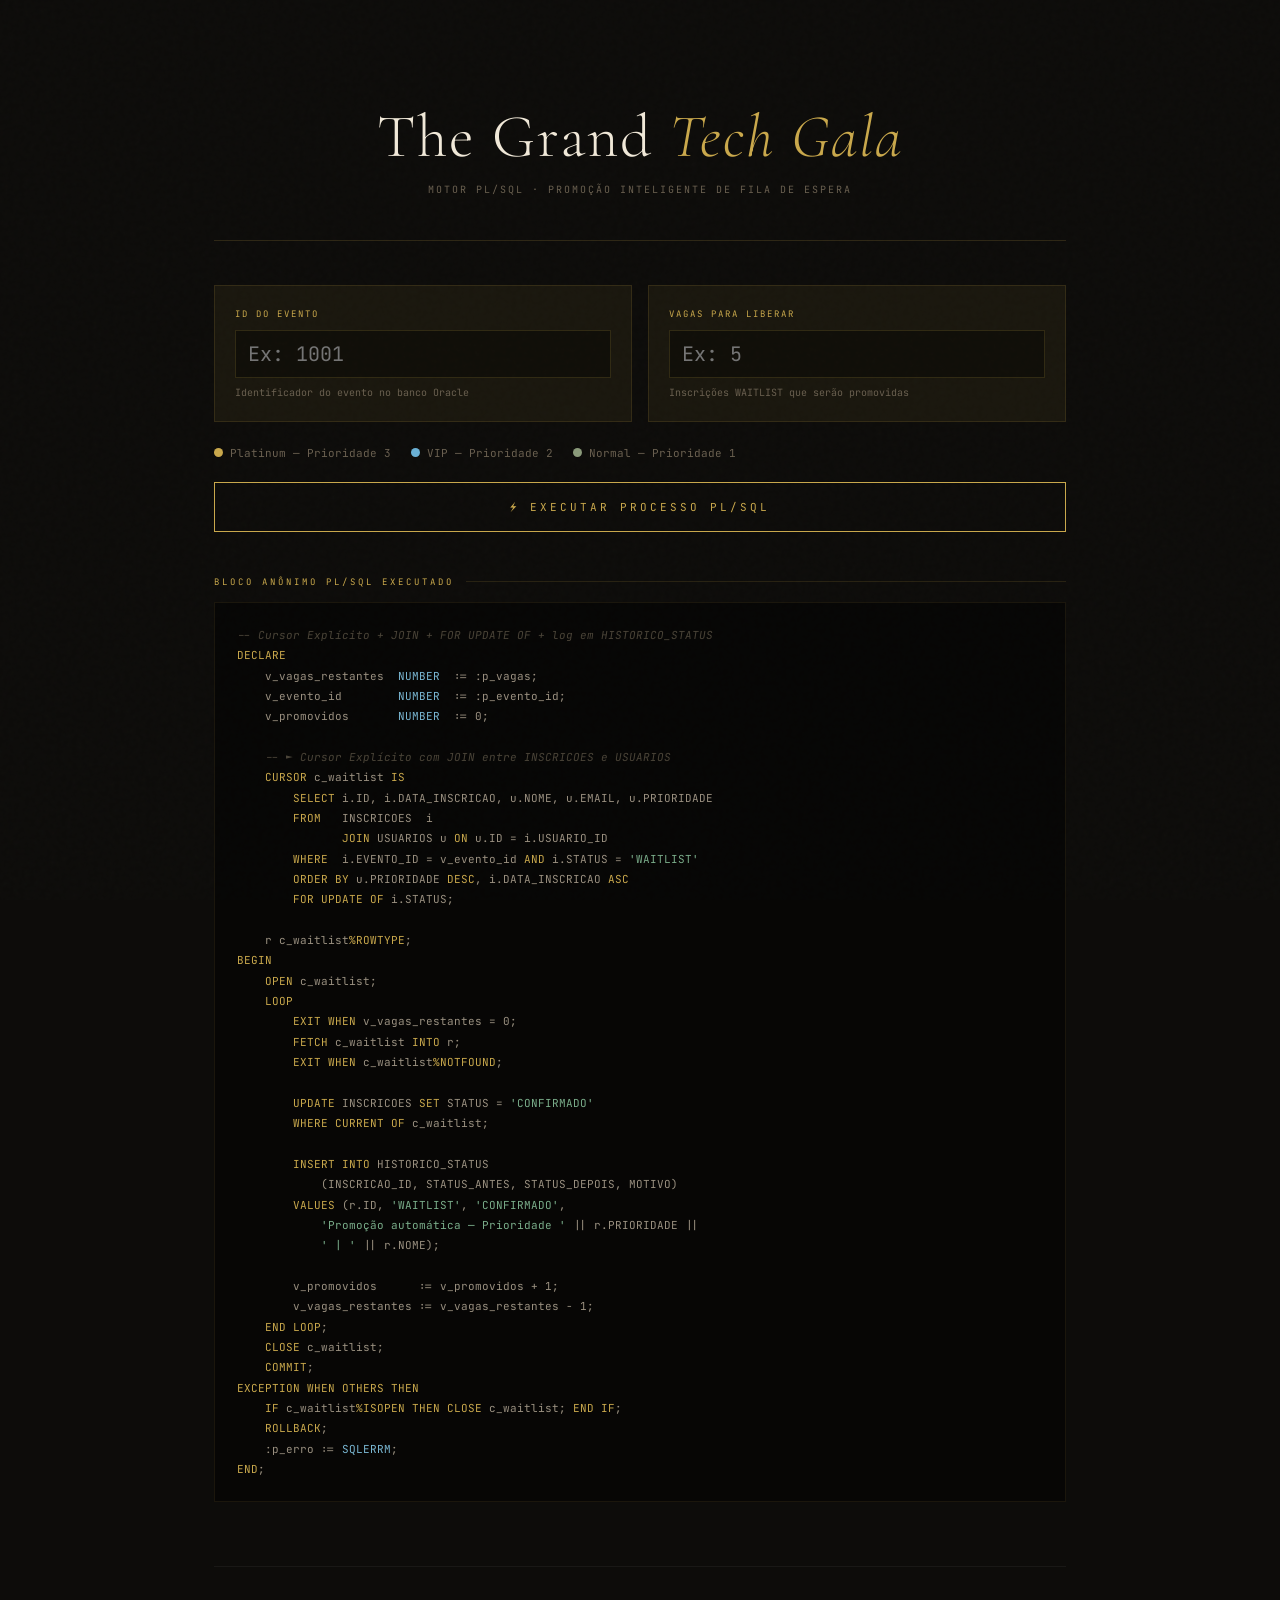
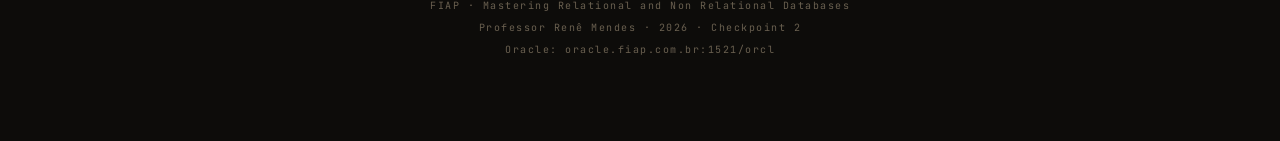
<file: index.html>
<!DOCTYPE html>
<html lang="pt-BR">
<head>
<meta charset="UTF-8">
<meta name="viewport" content="width=device-width, initial-scale=1.0">
<title>The Grand Tech Gala</title>
<link href="https://fonts.googleapis.com/css2?family=Cormorant+Garamond:ital,wght@0,300;0,600;1,300&family=JetBrains+Mono:wght@300;400;500&display=swap" rel="stylesheet">
<style>
:root {
  --gold:#c9a84c; --gold-lt:#e8cc7a; --cream:#f0e8d8;
  --deep:#0d0c0a; --muted:#6a6050; --glass:rgba(201,168,76,.07);
  --confirm:#4caf7a; --vip:#6ab0d4; --normal:#8a9a7a;
}
*, *::before, *::after { box-sizing:border-box; margin:0; padding:0; }
body {
  background:var(--deep); color:var(--cream);
  font-family:'JetBrains Mono',monospace; font-size:13px; min-height:100vh;
}
body::after {
  content:''; position:fixed; inset:0; pointer-events:none; z-index:0; opacity:.35;
  background-image:url("data:image/svg+xml,%3Csvg viewBox='0 0 200 200' xmlns='http://www.w3.org/2000/svg'%3E%3Cfilter id='n'%3E%3CfeTurbulence type='fractalNoise' baseFrequency='.85' numOctaves='4' stitchTiles='stitch'/%3E%3C/filter%3E%3Crect width='100%25' height='100%25' filter='url(%23n)' opacity='.05'/%3E%3C/svg%3E");
}
.wrap { position:relative; z-index:1; max-width:900px; margin:0 auto; padding:48px 24px 80px; }

header { text-align:center; padding:56px 0 44px; border-bottom:1px solid rgba(201,168,76,.18); margin-bottom:44px; }
.eyebrow { display:inline-block; font-size:9px; letter-spacing:3px; text-transform:uppercase; color:var(--gold); border:1px solid rgba(201,168,76,.35); padding:5px 16px; margin-bottom:24px; }
header h1 { font-family:'Cormorant Garamond',serif; font-size:clamp(2.2rem,5vw,3.8rem); font-weight:300; letter-spacing:2px; line-height:1.1; }
header h1 em { color:var(--gold); font-style:italic; }
header p { color:var(--muted); margin-top:12px; font-size:10px; letter-spacing:2px; text-transform:uppercase; }

.form-grid { display:grid; grid-template-columns:1fr 1fr; gap:16px; margin-bottom:24px; }
@media(max-width:560px){ .form-grid{ grid-template-columns:1fr; } }
.field { background:var(--glass); border:1px solid rgba(201,168,76,.14); padding:22px 20px; }
.field label { display:block; font-size:9px; letter-spacing:2px; text-transform:uppercase; color:var(--gold); margin-bottom:10px; }
.field input { width:100%; background:rgba(0,0,0,.35); border:1px solid rgba(201,168,76,.18); color:var(--cream); font-family:'JetBrains Mono',monospace; font-size:20px; padding:10px 12px; outline:none; transition:border-color .2s; }
.field input:focus { border-color:var(--gold); }
.field small { display:block; color:var(--muted); font-size:10px; margin-top:8px; }

.legend { display:flex; gap:20px; flex-wrap:wrap; margin-bottom:22px; }
.leg { display:flex; align-items:center; gap:7px; font-size:11px; color:var(--muted); }
.dot { width:9px; height:9px; border-radius:50%; }
.dot.p3{background:var(--gold)} .dot.p2{background:var(--vip)} .dot.p1{background:var(--normal)}

.btn { width:100%; padding:17px; background:transparent; border:1px solid var(--gold); color:var(--gold); font-family:'JetBrains Mono',monospace; font-size:11px; letter-spacing:3px; text-transform:uppercase; cursor:pointer; position:relative; overflow:hidden; transition:color .25s; }
.btn::before { content:''; position:absolute; inset:0; background:var(--gold); transform:scaleX(0); transform-origin:left; transition:transform .28s ease; }
.btn:hover::before { transform:scaleX(1); }
.btn:hover { color:var(--deep); }
.btn span { position:relative; z-index:1; }
.btn:disabled { opacity:.4; cursor:not-allowed; }

#status { display:none; margin:24px 0; padding:14px 18px; border-left:3px solid var(--gold); background:rgba(201,168,76,.06); font-size:11px; letter-spacing:.5px; line-height:1.7; }
#status.err { border-color:#e05c5c; background:rgba(224,92,92,.06); color:#e05c5c; }
#status.ok  { border-color:var(--confirm); }

#summary { display:none; margin-bottom:32px; }
.chips { display:flex; gap:12px; flex-wrap:wrap; margin-top:14px; }
.chip { padding:10px 18px; border:1px solid; font-size:11px; letter-spacing:1px; }
.chip .n { font-family:'Cormorant Garamond',serif; font-size:26px; font-weight:300; display:block; }
.chip.p3{border-color:var(--gold);color:var(--gold)} .chip.p2{border-color:var(--vip);color:var(--vip)}
.chip.p1{border-color:var(--normal);color:var(--normal)} .chip.tot{border-color:var(--confirm);color:var(--confirm)}

#log-section { display:none; margin-top:36px; }
.sec-title { font-size:9px; letter-spacing:3px; text-transform:uppercase; color:var(--gold); margin-bottom:14px; display:flex; align-items:center; gap:12px; }
.sec-title::after { content:''; flex:1; height:1px; background:rgba(201,168,76,.14); }

table { width:100%; border-collapse:collapse; }
thead tr { border-bottom:1px solid rgba(201,168,76,.22); }
th { text-align:left; padding:9px 11px; font-size:9px; letter-spacing:2px; text-transform:uppercase; color:var(--gold); font-weight:400; }
td { padding:11px; font-size:12px; color:var(--cream); border-bottom:1px solid rgba(255,255,255,.04); vertical-align:middle; }
tr:hover td { background:rgba(201,168,76,.04); }
.badge { display:inline-flex; align-items:center; gap:5px; padding:3px 9px; font-size:10px; letter-spacing:1px; border:1px solid; }
.badge.p3{border-color:var(--gold);color:var(--gold)} .badge.p2{border-color:var(--vip);color:var(--vip)} .badge.p1{border-color:var(--normal);color:var(--normal)}
.pill { display:inline-block; padding:3px 9px; font-size:10px; letter-spacing:1px; background:rgba(76,175,122,.1); color:var(--confirm); border:1px solid rgba(76,175,122,.25); }

.code-wrap { margin-top:44px; }
.code-box { background:rgba(0,0,0,.45); border:1px solid rgba(201,168,76,.1); padding:22px; overflow-x:auto; }
pre { font-family:'JetBrains Mono',monospace; font-size:11px; line-height:1.85; color:#9a9080; white-space:pre; }
.kw{color:#c9a84c} .cm{color:#4a4438;font-style:italic} .str{color:#7aad8a} .fn{color:#7ab8d4}

.spin { display:inline-block; width:12px; height:12px; border:2px solid rgba(201,168,76,.2); border-top-color:var(--gold); border-radius:50%; animation:sp .7s linear infinite; vertical-align:middle; margin-right:6px; }
@keyframes sp { to{transform:rotate(360deg)} }

footer { text-align:center; margin-top:64px; padding-top:28px; border-top:1px solid rgba(255,255,255,.05); }
footer p { color:var(--muted); font-size:10px; letter-spacing:1.5px; line-height:2.2; }
</style>
</head>
<body>
<div class="wrap">

  <header>
    <h1>The Grand <em>Tech Gala</em></h1>
    <p>Motor PL/SQL · Promoção Inteligente de Fila de Espera</p>
  </header>

  <div class="form-grid">
    <div class="field">
      <label>ID do Evento</label>
      <input type="number" id="evt" placeholder="Ex: 1001" min="1">
      <small>Identificador do evento no banco Oracle</small>
    </div>
    <div class="field">
      <label>Vagas para Liberar</label>
      <input type="number" id="vgs" placeholder="Ex: 5" min="1">
      <small>Inscrições WAITLIST que serão promovidas</small>
    </div>
  </div>

  <div class="legend">
    <div class="leg"><div class="dot p3"></div> Platinum — Prioridade 3</div>
    <div class="leg"><div class="dot p2"></div> VIP — Prioridade 2</div>
    <div class="leg"><div class="dot p1"></div> Normal — Prioridade 1</div>
  </div>

  <button class="btn" id="btn" onclick="executar()">
    <span id="btn-txt">⚡ Executar Processo PL/SQL</span>
  </button>

  <div id="status"></div>

  <div id="summary">
    <div class="sec-title">Resumo de Confirmados</div>
    <div class="chips" id="chips"></div>
  </div>

  <div id="log-section">
    <div class="sec-title">Log de Promoções — HISTORICO_STATUS</div>
    <table>
      <thead><tr>
        <th>Log</th><th>Inscrição</th><th>Prioridade</th>
        <th>Nome</th><th>Email</th><th>Status</th><th>Data/Hora</th>
      </tr></thead>
      <tbody id="tbody"></tbody>
    </table>
  </div>

  <div class="code-wrap">
    <div class="sec-title">Bloco Anônimo PL/SQL Executado</div>
    <div class="code-box"><pre><span class="cm">-- Cursor Explícito + JOIN + FOR UPDATE OF + log em HISTORICO_STATUS</span>
<span class="kw">DECLARE</span>
    v_vagas_restantes  <span class="fn">NUMBER</span>  := :p_vagas;
    v_evento_id        <span class="fn">NUMBER</span>  := :p_evento_id;
    v_promovidos       <span class="fn">NUMBER</span>  := 0;

    <span class="cm">-- ► Cursor Explícito com JOIN entre INSCRICOES e USUARIOS</span>
    <span class="kw">CURSOR</span> c_waitlist <span class="kw">IS</span>
        <span class="kw">SELECT</span> i.ID, i.DATA_INSCRICAO, u.NOME, u.EMAIL, u.PRIORIDADE
        <span class="kw">FROM</span>   INSCRICOES  i
               <span class="kw">JOIN</span> USUARIOS u <span class="kw">ON</span> u.ID = i.USUARIO_ID
        <span class="kw">WHERE</span>  i.EVENTO_ID = v_evento_id <span class="kw">AND</span> i.STATUS = <span class="str">'WAITLIST'</span>
        <span class="kw">ORDER BY</span> u.PRIORIDADE <span class="kw">DESC</span>, i.DATA_INSCRICAO <span class="kw">ASC</span>
        <span class="kw">FOR UPDATE OF</span> i.STATUS;

    r c_waitlist<span class="kw">%ROWTYPE</span>;
<span class="kw">BEGIN</span>
    <span class="kw">OPEN</span> c_waitlist;
    <span class="kw">LOOP</span>
        <span class="kw">EXIT WHEN</span> v_vagas_restantes = 0;
        <span class="kw">FETCH</span> c_waitlist <span class="kw">INTO</span> r;
        <span class="kw">EXIT WHEN</span> c_waitlist<span class="kw">%NOTFOUND</span>;

        <span class="kw">UPDATE</span> INSCRICOES <span class="kw">SET</span> STATUS = <span class="str">'CONFIRMADO'</span>
        <span class="kw">WHERE CURRENT OF</span> c_waitlist;

        <span class="kw">INSERT INTO</span> HISTORICO_STATUS
            (INSCRICAO_ID, STATUS_ANTES, STATUS_DEPOIS, MOTIVO)
        <span class="kw">VALUES</span> (r.ID, <span class="str">'WAITLIST'</span>, <span class="str">'CONFIRMADO'</span>,
            <span class="str">'Promoção automática — Prioridade '</span> || r.PRIORIDADE ||
            <span class="str">' | '</span> || r.NOME);

        v_promovidos      := v_promovidos + 1;
        v_vagas_restantes := v_vagas_restantes - 1;
    <span class="kw">END LOOP</span>;
    <span class="kw">CLOSE</span> c_waitlist;
    <span class="kw">COMMIT</span>;
<span class="kw">EXCEPTION WHEN OTHERS THEN</span>
    <span class="kw">IF</span> c_waitlist<span class="kw">%ISOPEN THEN CLOSE</span> c_waitlist; <span class="kw">END IF</span>;
    <span class="kw">ROLLBACK</span>;
    :p_erro := <span class="fn">SQLERRM</span>;
<span class="kw">END</span>;</pre></div>
  </div>

  <footer>
    <p>FIAP · Mastering Relational and Non Relational Databases<br>
       Professor Renê Mendes · 2026 · Checkpoint 2<br>
       Oracle: oracle.fiap.com.br:1521/orcl</p>
  </footer>
</div>

<script>
const PRIO_LABEL = {3:'Platinum', 2:'VIP', 1:'Normal'};
const PRIO_CLS   = {3:'p3', 2:'p2', 1:'p1'};
const PRIO_ICON  = {3:'🟡', 2:'🔵', 1:'⚪'};

// Em produção (Vercel) aponta para /api/executar
// Em dev local, aponta para localhost:8000/api/executar
const API_URL = window.location.hostname === 'localhost'
  ? 'http://localhost:8000/api/executar'
  : '/api/executar';

async function executar() {
  const evtId = parseInt(document.getElementById('evt').value);
  const vagas = parseInt(document.getElementById('vgs').value);
  const btn   = document.getElementById('btn');

  if (!evtId || !vagas || vagas <= 0) {
    mostrarStatus('⚠️  Preencha o ID do evento e um número de vagas válido.', 'err');
    return;
  }

  btn.disabled = true;
  document.getElementById('btn-txt').innerHTML = '<span class="spin"></span>Executando bloco PL/SQL...';
  mostrarStatus('<span class="spin"></span>Conectando ao Oracle e executando...', '');
  document.getElementById('summary').style.display     = 'none';
  document.getElementById('log-section').style.display = 'none';

  try {
    const res  = await fetch(API_URL, {
      method: 'POST',
      headers: {'Content-Type': 'application/json'},
      body: JSON.stringify({evento_id: evtId, n_vagas: vagas})
    });
    const data = await res.json();

    if (data.erro) {
      mostrarStatus('❌  Erro Oracle: ' + data.erro, 'err');
    } else {
      mostrarStatus(
        `✅  <strong>${data.promovidos}</strong> inscrição(ões) promovida(s) com sucesso.<br>` +
        `&nbsp;&nbsp;&nbsp;&nbsp;Fila restante: <strong>${data.waitlist_restante}</strong> na espera.`,
        'ok'
      );
      renderChips(data.resumo);
      renderTabela(data.rows);
    }
  } catch(e) {
    mostrarStatus('❌  Falha na requisição: ' + e.message, 'err');
  } finally {
    btn.disabled = false;
    document.getElementById('btn-txt').textContent = '⚡ Executar Processo PL/SQL';
  }
}

function mostrarStatus(msg, cls) {
  const el = document.getElementById('status');
  el.innerHTML = msg;
  el.className = cls;
  el.style.display = 'block';
}

function renderChips([platinum, vip, normal, total]) {
  document.getElementById('chips').innerHTML = `
    <div class="chip p3"><span class="n">${platinum}</span>🟡 Platinum</div>
    <div class="chip p2"><span class="n">${vip}</span>🔵 VIP</div>
    <div class="chip p1"><span class="n">${normal}</span>⚪ Normal</div>
    <div class="chip tot"><span class="n">${total}</span>Total Conf.</div>`;
  document.getElementById('summary').style.display = 'block';
}

function renderTabela(rows) {
  if (!rows?.length) return;
  document.getElementById('tbody').innerHTML = rows.map(
    ([logId, insId, nome, email, prio, antes, depois, data]) => `
    <tr>
      <td>${logId}</td><td>${insId}</td>
      <td><span class="badge ${PRIO_CLS[prio]}">${PRIO_ICON[prio]} ${PRIO_LABEL[prio]}</span></td>
      <td>${nome}</td>
      <td style="color:var(--muted);font-size:11px">${email}</td>
      <td><span class="pill">CONFIRMADO</span></td>
      <td style="color:var(--muted);font-size:11px">${data}</td>
    </tr>`
  ).join('');
  document.getElementById('log-section').style.display = 'block';
}
</script>
</body>
</html>
</file>
